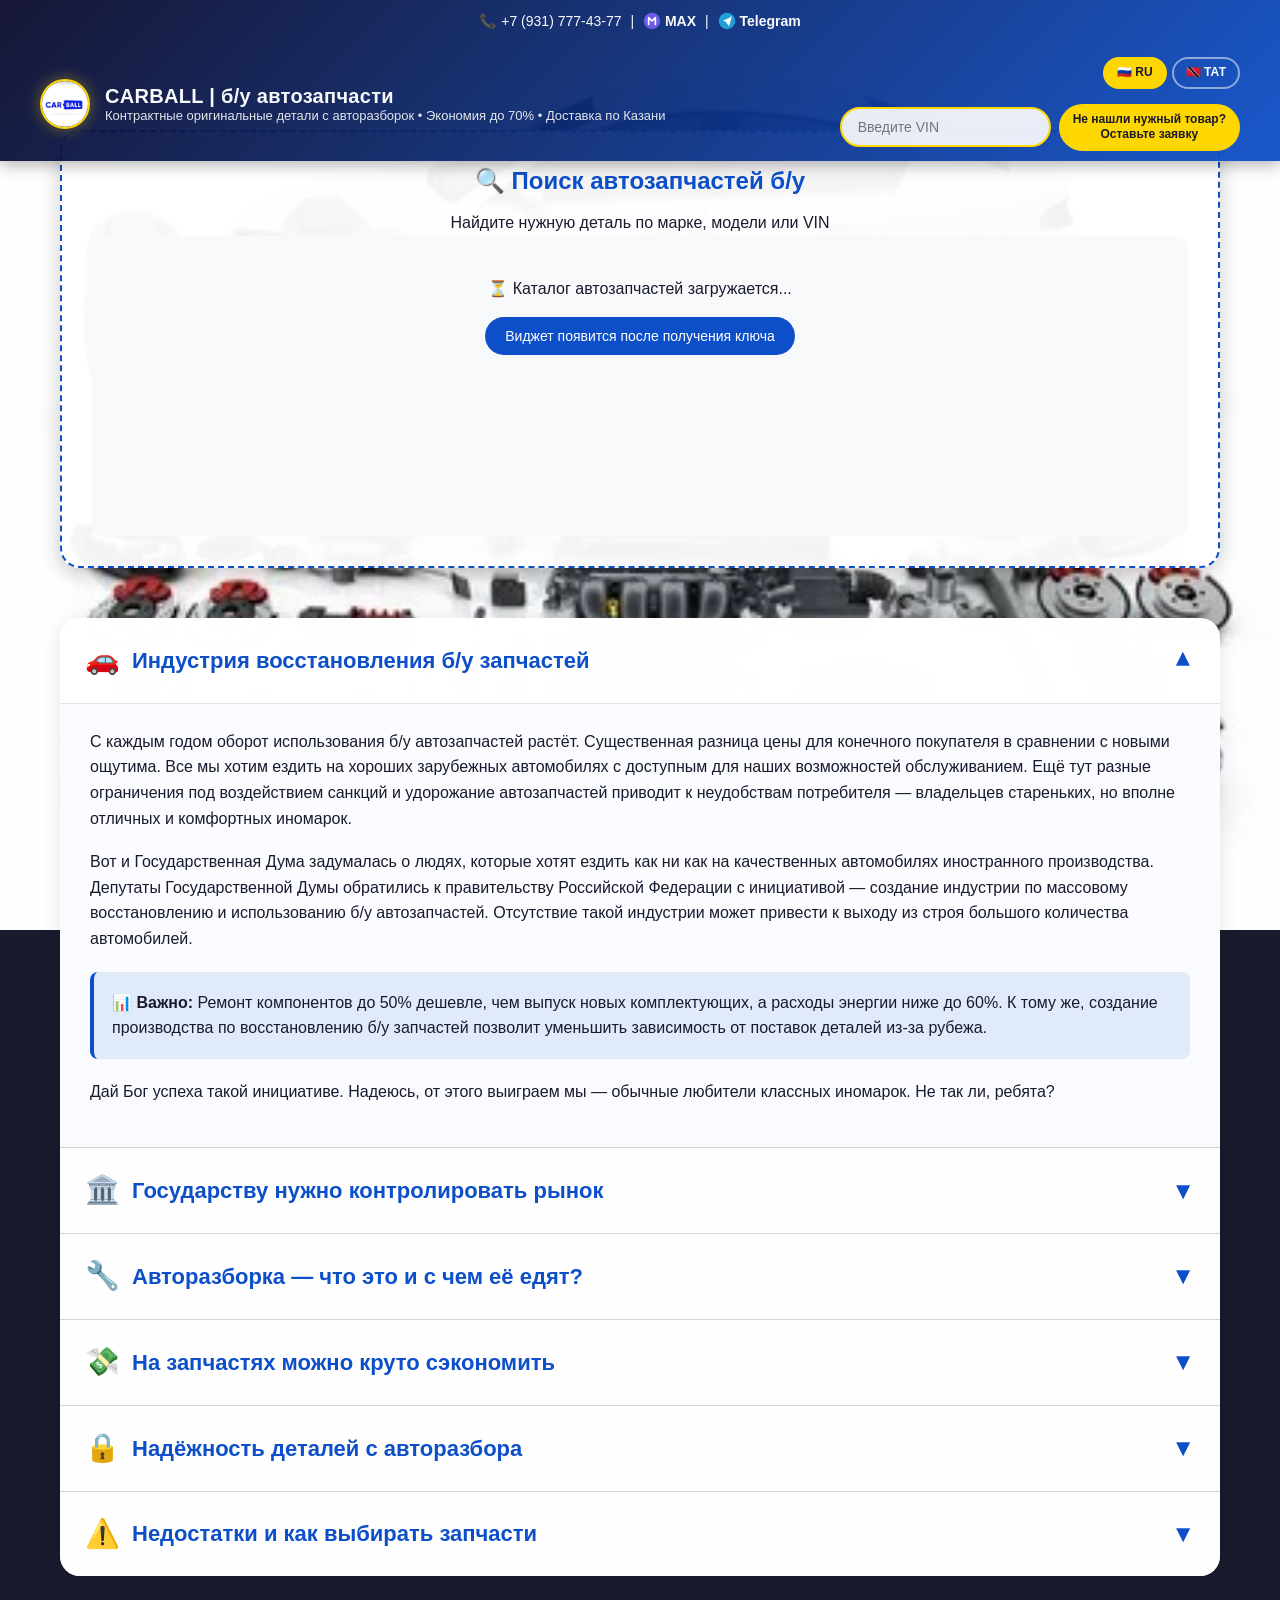
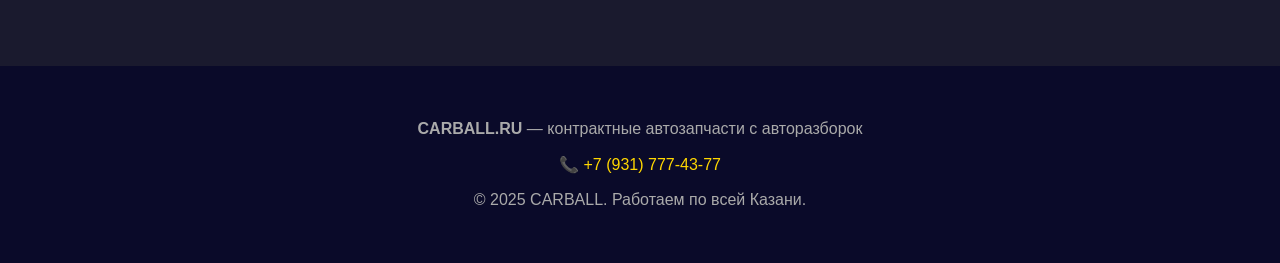
<file: index.html>
<!DOCTYPE html>
<html lang="ru">

<head>
    <meta charset="UTF-8">
    <meta name="viewport" content="width=device-width, initial-scale=1.0">
    <title>CARBALL | Автозапчасти б/у — контрактные детали</title>
    <meta name="description"
        content="Контрактные автозапчасти с авторазборок. Экономия до 70%, оригинальные детали для иномарок. Доставка по Казани.">
    <link rel="stylesheet" href="carbal.css">
</head>

<body>
    <div class="header">
        <div class="header-container">
            <!-- КОНТАКТЫ СВЕРХУ -->
            <div
                style="flex: 1 1 100%; display: flex; justify-content: center; align-items: center; flex-wrap: wrap; gap: 10px; margin-bottom: 5px;">
                <div class="contacts">
                    📞 <a href="tel:+79317774377" class="phone-link">+7 (931) 777-43-77</a> &nbsp;|&nbsp;
                    <a href="https://max.ru/u/f9LHodD0cOKyW_PyMCn3TG8A-3kUS9UyCfr7wXo9w1tSLUURU4xlGLUxYQs"
                        target="_blank" class="max-link" title="Написать в MAX">
                        <svg width="18" height="18" viewBox="0 0 24 24" fill="none" xmlns="http://www.w3.org/2000/svg"
                            style="vertical-align: middle;">
                            <circle cx="12" cy="12" r="11" fill="#6C5CE7" />
                            <path d="M7.5 16.5V7.5L12 12L16.5 7.5V16.5" stroke="white" stroke-width="2.2"
                                stroke-linecap="round" stroke-linejoin="round" fill="none" />
                        </svg>
                        <span class="max-text">MAX</span>
                    </a> &nbsp;|&nbsp;
                    <a href="https://t.me/RafigZelenodolsk" target="_blank" class="tg-link" title="Написать в Telegram">
                        <svg width="18" height="18" viewBox="0 0 24 24" fill="none" xmlns="http://www.w3.org/2000/svg"
                            style="vertical-align: middle;">
                            <circle cx="12" cy="12" r="11" fill="#229ED9" />
                            <path d="M6.5 11.5L17.5 6.5L14.5 17.5L11 13L6.5 11.5Z" fill="white" />
                            <path d="M11 13L14.5 17.5L17.5 6.5" stroke="white" stroke-width="1.5" stroke-linecap="round"
                                stroke-linejoin="round" />
                        </svg>
                        <span class="tg-text">Telegram</span>
                    </a>
                </div>
            </div>

            <!-- ЛОГОТИП И ЗАГОЛОВОК -->
            <div class="header-brand">
                <img class="header-logo" src="CarBall.jpg" alt="CARBALL логотип">
                <div class="header-title">
                    <h1>CARBALL <span>| б/у автозапчасти</span></h1>
                    <p>Контрактные оригинальные детали с авторазборок • Экономия до 70% • Доставка по Казани</p>
                </div>
            </div>

            <!-- ПЕРЕКЛЮЧАТЕЛЬ ЯЗЫКА И ПОИСК -->
            <div class="header-actions">
                <div class="lang-switcher">
                    <a href="index.html" class="lang-btn active">🇷🇺 RU</a>
                    <a href="index-tt.html" class="lang-btn">🇹🇹 ТАТ</a>
                </div>

                <div class="header-search" id="headerSearch">
                    <form id="searchForm" class="search-form">
                        <input type="text" id="searchInput" placeholder="Введите VIN" required>
                        <button type="submit" class="small-btn">Не нашли нужный товар?<br>Оставьте заявку</button>
                    </form>
                    <div id="searchMessage" class="search-message" style="display: none;">
                        <p>Не нашли нужную вам деталь? Напишите нам:</p>
                        <div class="messenger-buttons">
                            <a href="https://max.ru/u/f9LHodD0cOKyW_PyMCn3TG8A-3kUS9UyCfr7wXo9w1tSLUURU4xlGLUxYQs"
                                target="_blank" class="msg-btn max-btn">
                                <svg width="20" height="20" viewBox="0 0 24 24" fill="none"
                                    xmlns="http://www.w3.org/2000/svg" style="vertical-align: middle;">
                                    <circle cx="12" cy="12" r="11" fill="#6C5CE7" />
                                    <path d="M7.5 16.5V7.5L12 12L16.5 7.5V16.5" stroke="white" stroke-width="2.2"
                                        stroke-linecap="round" stroke-linejoin="round" fill="none" />
                                </svg>
                                MAX
                            </a>
                            <a href="https://t.me/RafigZelenodolsk" target="_blank" class="msg-btn tg-btn">
                                <svg width="20" height="20" viewBox="0 0 24 24" fill="none"
                                    xmlns="http://www.w3.org/2000/svg" style="vertical-align: middle;">
                                    <circle cx="12" cy="12" r="11" fill="#229ED9" />
                                    <path d="M6.5 11.5L17.5 6.5L14.5 17.5L11 13L6.5 11.5Z" fill="white" />
                                    <path d="M11 13L14.5 17.5L17.5 6.5" stroke="white" stroke-width="1.5"
                                        stroke-linecap="round" stroke-linejoin="round" />
                                </svg>
                                Telegram
                            </a>
                        </div>
                    </div>
                </div>
            </div>
        </div>
    </div>

    <div class="container">
        <div class="widget-area">
            <h2>🔍 Поиск автозапчастей б/у</h2>
            <p>Найдите нужную деталь по марке, модели или VIN</p>
            <div class="widget-placeholder" id="favto_catalog_widget">
                <p>⏳ Каталог автозапчастей загружается...</p>
                <div class="badge">Виджет появится после получения ключа</div>
            </div>
        </div>

        <div class="tabs-container" id="tabsContainer">
            <div class="tab">
                <div class="tab-header" data-tab="1">
                    <h3><span class="tab-icon">🚗</span> Индустрия восстановления б/у запчастей</h3>
                    <span class="tab-arrow">▼</span>
                </div>
                <div class="tab-content">
                    <div class="tab-inner">
                        <p>С каждым годом оборот использования б/у автозапчастей растёт. Существенная разница цены для
                            конечного покупателя в сравнении с новыми ощутима. Все мы хотим ездить на хороших зарубежных
                            автомобилях с доступным для наших возможностей обслуживанием. Ещё тут разные ограничения под
                            воздействием санкций и удорожание автозапчастей приводит к неудобствам потребителя —
                            владельцев стареньких, но вполне отличных и комфортных иномарок.</p>
                        <p>Вот и Государственная Дума задумалась о людях, которые хотят ездить как ни как на
                            качественных автомобилях иностранного производства. Депутаты Государственной Думы обратились
                            к правительству Российской Федерации с инициативой — создание индустрии по массовому
                            восстановлению и использованию б/у автозапчастей. Отсутствие такой индустрии может привести
                            к выходу из строя большого количества автомобилей.</p>
                        <div class="highlight">📊 <strong>Важно:</strong> Ремонт компонентов до 50% дешевле, чем выпуск
                            новых комплектующих, а расходы энергии ниже до 60%. К тому же, создание производства по
                            восстановлению б/у запчастей позволит уменьшить зависимость от поставок деталей из-за
                            рубежа.</div>
                        <p>Дай Бог успеха такой инициативе. Надеюсь, от этого выиграем мы — обычные любители классных
                            иномарок. Не так ли, ребята?</p>
                    </div>
                </div>
            </div>

            <div class="tab">
                <div class="tab-header" data-tab="2">
                    <h3><span class="tab-icon">🏛️</span> Государству нужно контролировать рынок</h3>
                    <span class="tab-arrow">▼</span>
                </div>
                <div class="tab-content">
                    <div class="tab-inner">
                        <p>В последние лет 5 Россия превратилась в место, куда тоннами завозят б/у автозапчасти с
                            Европы, Японии, Кореи, Дубая. Также машинокомплекты, ввозимые для авторазборов, исчисляются
                            миллионами в год. И всё это распродаётся по всей стране. Помимо этого, страховые автомобили
                            после ДТП тысячами заполняют центры местных авторазборов.</p>
                        <p>Обороты по автозапчастям с разбора просто колоссальные. С каждым днём список авторазборов
                            только увеличивается. И главное — спрос ни на секунду не останавливается. Ведь б/у запчасти
                            не проходят никакой контроль, а это может привести к аварийным ситуациям на дорогах. К тому
                            же, спрос на б/у детали может провоцировать и увеличение угонов на улицах страны.</p>
                        <p>Спрос к авторазборам увеличил тот факт, что разрешили использование б/у деталей в ремонте по
                            ОСАГО. Основной вопрос заключается в безопасности дорожного движения. Для предотвращения
                            аварий нужна оценка качества.</p>
                    </div>
                </div>
            </div>

            <div class="tab">
                <div class="tab-header" data-tab="3">
                    <h3><span class="tab-icon">🔧</span> Авторазборка — что это и с чем её едят?</h3>
                    <span class="tab-arrow">▼</span>
                </div>
                <div class="tab-content">
                    <div class="tab-inner">
                        <h4>Часть 1. Что такое авторазборка?</h4>
                        <p>Авторазборка — это мастерская, где автозапчасти снимаются с автомобилей, бывших в
                            употреблении, принятых как после ДТП, так и завезённых из Европы, Японии, Кореи под
                            авторазбор, и выставленные на продажу после детального осмотра и тестирования на пригодность
                            дальнейшего безопасного использования.</p>
                        <h4>Часть 2. Контрактные запчасти</h4>
                        <p>Авторазборки зачастую в российских реалиях — это металлолом после аварий. Другое дело, когда
                            авто завозится из-за границы для разбора. Они называются контрактными. В основном фиксируют
                            пробег, тестируют ещё целую машину, проверяют компрессию, шатают ходовку и приступают к
                            разбору. На таких авторазборках детали оригинальные, импортные, родные.</p>
                        <h4>Часть 3. Где искать качество?</h4>
                        <p>Тем не менее, там и тут реально найти качественные, ещё с отличным остаточным ресурсом
                            детали. Звоните, пишите — наши специалисты помогут вам сэкономить время и нервы. В нашем
                            интернет-магазине представлены автозапчасти с авторазбора именно контрактные, которые
                            проверены на входе и имеют определённый ещё ресурс на дальнейшее использование.</p>
                        <div class="benefits-mini">
                            <div class="benefit-mini"><strong>💰 Экономия до 70%</strong> Новая деталь дороже в
                                несколько раз</div>
                            <div class="benefit-mini"><strong>🔧 Оригинальное качество</strong> Контрактные запчасти от
                                ведущих брендов</div>
                            <div class="benefit-mini"><strong>🚚 Доставка по России</strong> Быстрая отправка в любой
                                регион</div>
                            <div class="benefit-mini"><strong>📦 Подбор под заказ</strong> Найдём даже редкую деталь
                            </div>
                        </div>
                    </div>
                </div>
            </div>

            <div class="tab">
                <div class="tab-header" data-tab="4">
                    <h3><span class="tab-icon">💸</span> На запчастях можно круто сэкономить</h3>
                    <span class="tab-arrow">▼</span>
                </div>
                <div class="tab-content">
                    <div class="tab-inner">
                        <p>В основном главным фактором обращения к авторазбору является очень высокая цена новой
                            автозапчасти. Как правило, стоимость новой детали из магазина дороже многократно, чем цена
                            подержанной. А иногда при оригинальности и редкости запчасти разница может быть
                            сверхвысокая, и автолюбителям безвыходно приходится обращаться к авторазборщикам.</p>
                        <p>При нынешнем кризисе с поставщиками, которые с трудом пытаются держать рынок новых
                            оригинальных автозапчастей, часто найти нужную запчасть становится очень сложно. Вследствие
                            происходящих событий авторазбор становится таким нужным и необходимым местом для клиентов
                            иномарок разных моделей.</p>
                    </div>
                </div>
            </div>

            <div class="tab">
                <div class="tab-header" data-tab="5">
                    <h3><span class="tab-icon">🔒</span> Надёжность деталей с авторазбора</h3>
                    <span class="tab-arrow">▼</span>
                </div>
                <div class="tab-content">
                    <div class="tab-inner">
                        <p>Безусловно, у потребителя встаёт резонный и правомерный вопрос — насколько надёжны
                            автозапчасти с авторазбора? Всех настораживает, что запчасть уже была в эксплуатации и имеет
                            уже меньший ресурс службы.</p>
                        <p>На самом деле приобретаемые запчасти с авторазборок очень даже добротные и в большинстве
                            случаев не уступают новым. Ведь в основном детали снимаются с битых автомобилей, которые ещё
                            не успели накатать большой пробег. И конкуренция на рынке бывших в употреблении запчастей
                            заставляет держать марку авторазборщиков — каждый дорожит своей репутацией и продавать
                            негодный товар не будет.</p>
                    </div>
                </div>
            </div>

            <div class="tab">
                <div class="tab-header" data-tab="6">
                    <h3><span class="tab-icon">⚠️</span> Недостатки и как выбирать запчасти</h3>
                    <span class="tab-arrow">▼</span>
                </div>
                <div class="tab-content">
                    <div class="tab-inner">
                        <h4>Недостатки покупки</h4>
                        <p><strong>Большой ассортимент.</strong> Да, это как достоинство, так и недостаток. Чтобы
                            подобрать желаемую автозапчасть, клиенты рассматривают много вариантов. Поэтому мы рады
                            предложить вам сэкономить время и довериться профессионалам.</p>
                        <p><strong>Качество предлагаемых деталей.</strong> У клиентов доверие к новым автозапчастям
                            выше, чем к бывшим в употреблении. Но в нынешних реалиях даже новая запчасть не даёт
                            гарантию на долгую службу. Приобретая деталь б/у, клиент не переплачивает.</p>
                        <p><strong>Гарантия на детали б/у.</strong> Она небольшая или её совсем нет. Правду говоря, на
                            новые тоже практически нет гарантии, либо нужно пройти кучу процедур для возврата.</p>
                        <h4>✅ Как выбирать запчасти с авторазбора</h4>
                        <p><strong>Ходовая часть.</strong> При выборе нужно руководствоваться тем, что износ детали не
                            должен превышать 45 процентов. Экономить на безопасности ни в коем случае нельзя. При
                            установке на СТО проконсультируйтесь с мастерами.</p>
                        <p><strong>Кузовщина.</strong> При выборе частей кузова всегда подходите скрупулёзно, чтобы не
                            нарваться на детали, отрихтованные и замаскированные под слоем шпаклёвки.</p>
                        <p><strong>Салон.</strong> Здесь можно просто насладиться перевоплощением своего старенького
                            авто. Всё найдём и обновим вашего коня!</p>
                    </div>
                </div>
            </div>
        </div>
    </div>

    <div class="footer">
        <p><strong>CARBALL.RU</strong> — контрактные автозапчасти с авторазборок</p>
        <p>📞 <a href="tel:+79317774377">+7 (931) 777-43-77</a></p>
        <p>© 2025 CARBALL. Работаем по всей Казани.</p>
    </div>

    <div class="go-top" id="goTop">↑</div>

    <script>
        const tabs = document.querySelectorAll('.tab');
        tabs.forEach(tab => {
            const header = tab.querySelector('.tab-header');
            header.addEventListener('click', () => {
                tabs.forEach(otherTab => {
                    if (otherTab !== tab && otherTab.classList.contains('active')) {
                        otherTab.classList.remove('active');
                    }
                });
                tab.classList.toggle('active');
            });
        });
        if (tabs.length > 0) tabs[0].classList.add('active');

        const goTop = document.getElementById('goTop');
        window.addEventListener('scroll', () => {
            goTop.classList.toggle('show', window.scrollY > 300);
        });
        goTop.addEventListener('click', () => {
            window.scrollTo({ top: 0, behavior: 'smooth' });
        });

        document.getElementById('searchForm').addEventListener('submit', function (e) {
            e.preventDefault();
            document.getElementById('searchMessage').style.display = 'inline-block';
            this.style.display = 'none';
        });
    </script>

    <div id='widget_place' style="width: auto;"></div>
    <script type="text/javascript">
        (function () {
            window.WIDGET_config_bg_color = '#ffffff';
            window.WIDGET_config_btn_color = '#0d4fc8';
            window.WIDGET_email = 'info@carball.ru';
            window.WIDGET_phone = '+7 (931) 777-43-77';
            window.WIDGET_result_count = 10;
            window.WIDGET_config_personal_key = '26cfc50439f9e73dd5b4d7d515798b8c';
            window.WIDGET_show_prices = true;
            window.WIDGET_price_percentage = 0;
            window.WIDGET_element = 'widget_container';
            window.WIDGET_currency = "rub"
            var script = document.createElement('script');
            script.type = 'text/javascript';
            script.async = true;
            script.src = "https://static.f-avto.by/widgets/catalog/legacy.js";
            document.getElementById('widget_place').appendChild(script);
        })();
    </script>
</body>

</html>
</file>
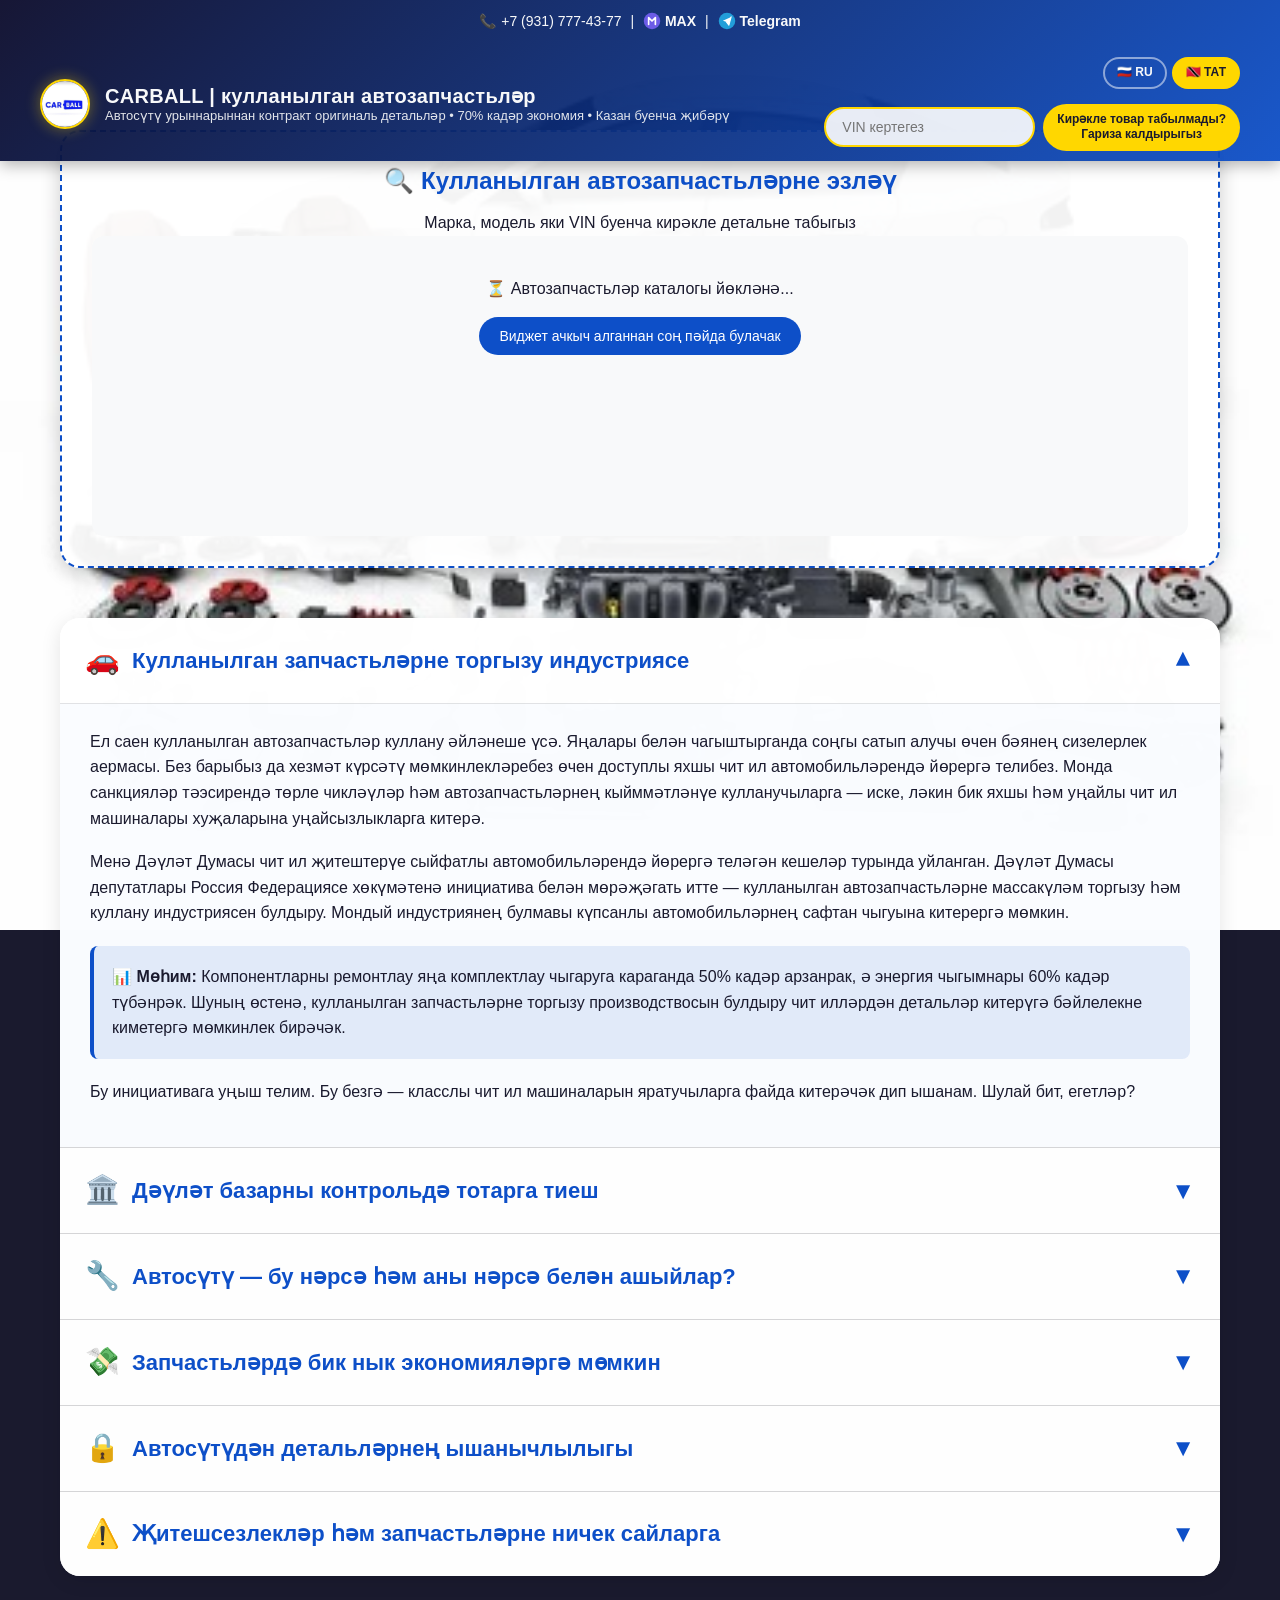
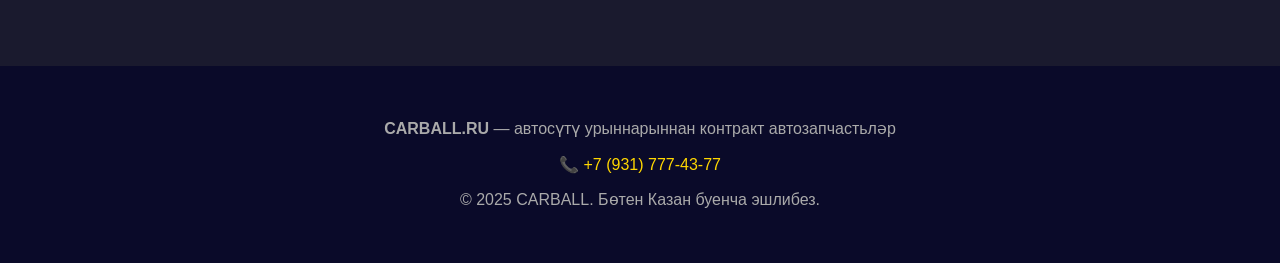
<file: index-tt.html>
<!DOCTYPE html>
<html lang="tt">

<head>
    <meta charset="UTF-8">
    <meta name="viewport" content="width=device-width, initial-scale=1.0">
    <title>CARBALL | Кулланылган автозапчастьләр — контракт детальләр</title>
    <meta name="description"
        content="Автосүтү урыннарыннан контракт автозапчастьләр. 70% кадәр экономия, чит ил машиналары өчен оригиналь детальләр. Россия буенча җибәрү.">
    <link rel="stylesheet" href="carbal.css">
</head>

<body>
    <div class="header">
        <div class="header-container">
            <div
                style="flex: 1 1 100%; display: flex; justify-content: center; align-items: center; flex-wrap: wrap; gap: 10px; margin-bottom: 5px;">
                <div class="contacts">
                    📞 <a href="tel:+79317774377" class="phone-link">+7 (931) 777-43-77</a> &nbsp;|&nbsp;
                    <a href="https://max.ru/u/f9LHodD0cOKyW_PyMCn3TG8A-3kUS9UyCfr7wXo9w1tSLUURU4xlGLUxYQs"
                        target="_blank" class="max-link" title="MAX аша язырга">
                        <svg width="18" height="18" viewBox="0 0 24 24" fill="none" xmlns="http://www.w3.org/2000/svg"
                            style="vertical-align: middle;">
                            <circle cx="12" cy="12" r="11" fill="#6C5CE7" />
                            <path d="M7.5 16.5V7.5L12 12L16.5 7.5V16.5" stroke="white" stroke-width="2.2"
                                stroke-linecap="round" stroke-linejoin="round" fill="none" />
                        </svg>
                        <span class="max-text">MAX</span>
                    </a> &nbsp;|&nbsp;
                    <a href="https://t.me/RafigZelenodolsk" target="_blank" class="tg-link" title="Telegram аша язырга">
                        <svg width="18" height="18" viewBox="0 0 24 24" fill="none" xmlns="http://www.w3.org/2000/svg"
                            style="vertical-align: middle;">
                            <circle cx="12" cy="12" r="11" fill="#229ED9" />
                            <path d="M6.5 11.5L17.5 6.5L14.5 17.5L11 13L6.5 11.5Z" fill="white" />
                            <path d="M11 13L14.5 17.5L17.5 6.5" stroke="white" stroke-width="1.5" stroke-linecap="round"
                                stroke-linejoin="round" />
                        </svg>
                        <span class="tg-text">Telegram</span>
                    </a>
                </div>
            </div>

            <div class="header-brand">
                <img class="header-logo" src="CarBall.jpg" alt="CARBALL логотип">
                <div class="header-title">
                    <h1>CARBALL <span>| кулланылган автозапчастьләр</span></h1>
                    <p>Автосүтү урыннарыннан контракт оригиналь детальләр • 70% кадәр экономия • Казан буенча җибәрү</p>
                </div>
            </div>

            <div class="header-actions">
                <div class="lang-switcher">
                    <a href="index.html" class="lang-btn">🇷🇺 RU</a>
                    <a href="index-tt.html" class="lang-btn active">🇹🇹 ТАТ</a>
                </div>

                <div class="header-search" id="headerSearch">
                    <form id="searchForm" class="search-form">
                        <input type="text" id="searchInput" placeholder="VIN кертегез" required>
                        <button type="submit" class="small-btn">Кирәкле товар табылмады?<br>Гариза калдырыгыз</button>
                    </form>
                    <div id="searchMessage" class="search-message" style="display: none;">
                        <p>Кирәкле деталь табылмады? Безгә языгыз:</p>
                        <div class="messenger-buttons">
                            <a href="https://max.ru/u/f9LHodD0cOKyW_PyMCn3TG8A-3kUS9UyCfr7wXo9w1tSLUURU4xlGLUxYQs"
                                target="_blank" class="msg-btn max-btn">
                                <svg width="20" height="20" viewBox="0 0 24 24" fill="none"
                                    xmlns="http://www.w3.org/2000/svg" style="vertical-align: middle;">
                                    <circle cx="12" cy="12" r="11" fill="#6C5CE7" />
                                    <path d="M7.5 16.5V7.5L12 12L16.5 7.5V16.5" stroke="white" stroke-width="2.2"
                                        stroke-linecap="round" stroke-linejoin="round" fill="none" />
                                </svg>
                                MAX
                            </a>
                            <a href="https://t.me/RafigZelenodolsk" target="_blank" class="msg-btn tg-btn">
                                <svg width="20" height="20" viewBox="0 0 24 24" fill="none"
                                    xmlns="http://www.w3.org/2000/svg" style="vertical-align: middle;">
                                    <circle cx="12" cy="12" r="11" fill="#229ED9" />
                                    <path d="M6.5 11.5L17.5 6.5L14.5 17.5L11 13L6.5 11.5Z" fill="white" />
                                    <path d="M11 13L14.5 17.5L17.5 6.5" stroke="white" stroke-width="1.5"
                                        stroke-linecap="round" stroke-linejoin="round" />
                                </svg>
                                Telegram
                            </a>
                        </div>
                    </div>
                </div>
            </div>
        </div>
    </div>

    <div class="container">
        <div class="widget-area">
            <h2>🔍 Кулланылган автозапчастьләрне эзләү</h2>
            <p>Марка, модель яки VIN буенча кирәкле детальне табыгыз</p>
            <div class="widget-placeholder" id="favto_catalog_widget">
                <p>⏳ Автозапчастьләр каталогы йөкләнә...</p>
                <div class="badge">Виджет ачкыч алганнан соң пәйда булачак</div>
            </div>
        </div>

        <div class="tabs-container" id="tabsContainer">
            <div class="tab">
                <div class="tab-header" data-tab="1">
                    <h3><span class="tab-icon">🚗</span> Кулланылган запчастьләрне торгызу индустриясе</h3>
                    <span class="tab-arrow">▼</span>
                </div>
                <div class="tab-content">
                    <div class="tab-inner">
                        <p>Ел саен кулланылган автозапчастьләр куллану әйләнеше үсә. Яңалары белән чагыштырганда соңгы
                            сатып алучы өчен бәянең сизелерлек аермасы. Без барыбыз да хезмәт күрсәтү мөмкинлекләребез
                            өчен доступлы яхшы чит ил автомобильләрендә йөрергә телибез. Монда санкцияләр тәэсирендә
                            төрле чикләүләр һәм автозапчастьләрнең кыйммәтләнүе кулланучыларга — иске, ләкин бик яхшы
                            һәм уңайлы чит ил машиналары хуҗаларына уңайсызлыкларга китерә.</p>
                        <p>Менә Дәүләт Думасы чит ил җитештерүе сыйфатлы автомобильләрендә йөрергә теләгән кешеләр
                            турында уйланган. Дәүләт Думасы депутатлары Россия Федерациясе хөкүмәтенә инициатива белән
                            мөрәҗәгать итте — кулланылган автозапчастьләрне массакүләм торгызу һәм куллану индустриясен
                            булдыру. Мондый индустриянең булмавы күпсанлы автомобильләрнең сафтан чыгуына китерергә
                            мөмкин.</p>
                        <div class="highlight">📊 <strong>Мөһим:</strong> Компонентларны ремонтлау яңа комплектлау
                            чыгаруга караганда 50% кадәр арзанрак, ә энергия чыгымнары 60% кадәр түбәнрәк. Шуның өстенә,
                            кулланылган запчастьләрне торгызу производствосын булдыру чит илләрдән детальләр китерүгә
                            бәйлелекне киметергә мөмкинлек бирәчәк.</div>
                        <p>Бу инициативага уңыш телим. Бу безгә — класслы чит ил машиналарын яратучыларга файда
                            китерәчәк дип ышанам. Шулай бит, егетләр?</p>
                    </div>
                </div>
            </div>

            <div class="tab">
                <div class="tab-header" data-tab="2">
                    <h3><span class="tab-icon">🏛️</span> Дәүләт базарны контрольдә тотарга тиеш</h3>
                    <span class="tab-arrow">▼</span>
                </div>
                <div class="tab-content">
                    <div class="tab-inner">
                        <p>Соңгы 5 елда Россия Европа, Япония, Корея, Дубайдан иске автозапчастьләр тонналап кертелә
                            торган урынга әверелде. Шулай ук автосүтү өчен кертелә торган машина комплектлары ел саен
                            миллионнар белән исәпләнә. Һәм болар барысы да ил буйлап сатыла. Моннан тыш, ДТПдан соң
                            иминият автомобильләре меңнәр белән җирле автосүтү үзәкләрен тутыра.</p>
                        <p>Сүтүдән автозапчастьләр буенча әйләнеш гаять зур. Һәр көн саен автосүтү урыннарының саны арта
                            бара. Һәм иң мөһиме — сорау бер секундка да туктамый. Чөнки иске запчастьләр бернинди
                            контроль үтми, ә бу юлларда авария хәлләренә китерергә мөмкин. Шуның өстенә, иске
                            детальләргә сорау ил урамнарында урлауларның артуына да сәбәп булырга мөмкин.</p>
                        <p>Автосүтү урыннарына сорауны ОСАГО буенча ремонтта иске детальләрне куллануны рөхсәт итү факты
                            арттырды. Төп мәсьәлә юл хәрәкәте иминлегенә кагыла. Аварияләрне булдырмау өчен сыйфатны
                            бәяләү кирәк.</p>
                    </div>
                </div>
            </div>

            <div class="tab">
                <div class="tab-header" data-tab="3">
                    <h3><span class="tab-icon">🔧</span> Автосүтү — бу нәрсә һәм аны нәрсә белән ашыйлар?</h3>
                    <span class="tab-arrow">▼</span>
                </div>
                <div class="tab-content">
                    <div class="tab-inner">
                        <h4>1 нче өлеш. Автосүтү нәрсә ул?</h4>
                        <p>Автосүтү — ДТПдан соң да, Европа, Япония, Кореядән автосүтү өчен кертелгән, кулланышта булган
                            автомобильләрдән автозапчастьләр салына торган, җентекләп караганнан һәм алга таба
                            куркынычсыз куллануга яраклылыгын тикшергәннән соң сатуга куела торган остаханә.</p>
                        <h4>2 нче өлеш. Контракт запчастьләр</h4>
                        <p>Россия чынбарлыгында автосүтү урыннары еш кына аварияләрдән соңгы металлолом булып тора.
                            Автомобиль сүтү өчен чит илдән кертелгәндә исә башка мәсьәлә. Алар контракт дип атала.
                            Нигездә йөгерешне теркиләр, тулы машинаны сыныйлар, компрессияне тикшерәләр, йөреш өлешен
                            капшап карыйлар һәм сүтүгә керешәләр. Мондый автосүтү урыннарында детальләр оригиналь,
                            импорт, туган.</p>
                        <h4>3 нче өлеш. Сыйфатны кайда эзләргә?</h4>
                        <p>Шулай да, анда да, монда да сыйфатлы, әле бик яхшы калдык ресурслы детальләр табу реаль.
                            Шалтыратыгыз, языгыз — безнең белгечләр сезгә вакытны һәм нервларны сакларга ярдәм итәчәк.
                            Безнең интернет-кибеттә нәкъ менә контракт автосүтү автозапчастьләре тәкъдим ителә, алар
                            керүдә тикшерелгән һәм алга таба куллану өчен билгеле бер ресурска ия.</p>
                        <div class="benefits-mini">
                            <div class="benefit-mini"><strong>💰 70% кадәр экономия</strong> Яңа деталь берничә тапкыр
                                кыйммәтрәк</div>
                            <div class="benefit-mini"><strong>🔧 Оригиналь сыйфат</strong> Алдынгы брендлардан контракт
                                запчастьләр</div>
                            <div class="benefit-mini"><strong>🚚 Россия буенча җибәрү</strong> Теләсә кайсы төбәккә тиз
                                озату</div>
                            <div class="benefit-mini"><strong>📦 Заказ буенча сайлау</strong> Хәтта сирәк детальне дә
                                табабыз</div>
                        </div>
                    </div>
                </div>
            </div>

            <div class="tab">
                <div class="tab-header" data-tab="4">
                    <h3><span class="tab-icon">💸</span> Запчастьләрдә бик нык экономияләргә мөмкин</h3>
                    <span class="tab-arrow">▼</span>
                </div>
                <div class="tab-content">
                    <div class="tab-inner">
                        <p>Нигездә автосүтүгә мөрәҗәгать итүнең төп факторы — яңа автозапчастьнең бик югары бәясе.
                            Кагыйдә буларак, кибеттән яңа детальнең бәясе иске кулланылганныкына караганда күп
                            тапкырларга кыйммәтрәк. Ә кайвакыт запчастьнең оригинальлеге һәм сирәклеге очрагында аерма
                            гаять зур булырга мөмкин, һәм автоһәвәскәрләргә чарасыздан автосүтүчеләргә мөрәҗәгать итәргә
                            туры килә.</p>
                        <p>Яңа оригиналь автозапчастьләр базарын тотарга авырлык белән тырышучы тәэмин итүчеләр белән
                            хәзерге кризис вакытында еш кына кирәкле запчастьне табу бик авыр була. Бара торган
                            вакыйгалар нәтиҗәсендә автосүтү төрле модельдәге чит ил машиналары клиентлары өчен шундый
                            кирәкле һәм зарур урын булып тора.</p>
                    </div>
                </div>
            </div>

            <div class="tab">
                <div class="tab-header" data-tab="5">
                    <h3><span class="tab-icon">🔒</span> Автосүтүдән детальләрнең ышанычлылыгы</h3>
                    <span class="tab-arrow">▼</span>
                </div>
                <div class="tab-content">
                    <div class="tab-inner">
                        <p>Һичшиксез, кулланучыда акыллы һәм хаклы сорау туа — автосүтүдән автозапчастьләр ни дәрәҗәдә
                            ышанычлы? Запчасть инде эксплуатациядә булган һәм хезмәт ресурсы кимрәк булуы барысын да
                            сагайта.</p>
                        <p>Чынлыкта исә автосүтү урыннарыннан сатып алына торган запчастьләр бик сыйфатлы һәм күпчелек
                            очракта яңаларыннан калышмый. Чөнки нигездә детальләр зур йөгереш туплый алмаган бәрелгән
                            автомобильләрдән салына. Һәм кулланылган запчастьләр базарындагы көндәшлек автосүтүчеләрнең
                            абруен сакларга мәҗбүр итә — һәркем үз репутациясен кадерли һәм яраксыз товар сатмаячак.</p>
                    </div>
                </div>
            </div>

            <div class="tab">
                <div class="tab-header" data-tab="6">
                    <h3><span class="tab-icon">⚠️</span> Җитешсезлекләр һәм запчастьләрне ничек сайларга</h3>
                    <span class="tab-arrow">▼</span>
                </div>
                <div class="tab-content">
                    <div class="tab-inner">
                        <h4>Сатып алу җитешсезлекләре</h4>
                        <p><strong>Зур ассортимент.</strong> Әйе, бу өстенлек тә, җитешсезлек тә. Теләгән автозапчастьне
                            сайлау өчен клиентлар күп вариантлар карый. Шуңа күрә без сезгә вакытны экономияләргә һәм
                            профессионалларга ышанырга тәкъдим итәбез.</p>
                        <p><strong>Тәкъдим ителгән детальләрнең сыйфаты.</strong> Клиентларда яңа автозапчастьләргә
                            ышаныч кулланышта булганнарына караганда югарырак. Ләкин хәзерге чынбарлыкта хәтта яңа
                            запчасть тә озын хезмәт итүгә гарантия бирми. Иске детальне сатып алып, клиент артык түләми.
                        </p>
                        <p><strong>Иске детальләргә гарантия.</strong> Ул кечкенә яки бөтенләй юк. Дөресен әйткәндә,
                            яңаларына да гарантия юк диярлек, яки кайтару өчен бик күп процедуралар үтәргә кирәк.</p>
                        <h4>✅ Автосүтүдән запчастьләрне ничек сайларга</h4>
                        <p><strong>Йөреш өлеше.</strong> Сайлаганда детальнең тузуы 45 проценттан артмаска тиешлеген
                            җитәкчелеккә алырга кирәк. Иминлектә бернинди дә экономияләргә ярамый. СТОда урнаштырганда
                            осталар белән киңәшләшегез.</p>
                        <p><strong>Кузов өлешләре.</strong> Кузов өлешләрен сайлаганда һәрвакыт җентекләп карагыз,
                            шпаклёвка катламы астында рихтланган һәм яшерелгән детальләргә юлыкмас өчен.</p>
                        <p><strong>Салон.</strong> Монда үзегезнең иске автомобилегезнең үзгәрүеннән рәхәтләнеп кенә
                            буласыз. Барысын да табабыз һәм сезнең тимер атыгызны яңартабыз!</p>
                    </div>
                </div>
            </div>
        </div>
    </div>

    <div class="footer">
        <p><strong>CARBALL.RU</strong> — автосүтү урыннарыннан контракт автозапчастьләр</p>
        <p>📞 <a href="tel:+79317774377">+7 (931) 777-43-77</a></p>
        <p>© 2025 CARBALL. Бөтен Казан буенча эшлибез.</p>
    </div>

    <div class="go-top" id="goTop">↑</div>

    <script>
        const tabs = document.querySelectorAll('.tab');
        tabs.forEach(tab => {
            const header = tab.querySelector('.tab-header');
            header.addEventListener('click', () => {
                tabs.forEach(otherTab => {
                    if (otherTab !== tab && otherTab.classList.contains('active')) {
                        otherTab.classList.remove('active');
                    }
                });
                tab.classList.toggle('active');
            });
        });
        if (tabs.length > 0) tabs[0].classList.add('active');

        const goTop = document.getElementById('goTop');
        window.addEventListener('scroll', () => {
            goTop.classList.toggle('show', window.scrollY > 300);
        });
        goTop.addEventListener('click', () => {
            window.scrollTo({ top: 0, behavior: 'smooth' });
        });

        document.getElementById('searchForm').addEventListener('submit', function (e) {
            e.preventDefault();
            document.getElementById('searchMessage').style.display = 'inline-block';
            this.style.display = 'none';
        });
    </script>

    <div id='widget_place' style="width: auto;"></div>
    <script type="text/javascript">
        (function () {
            window.WIDGET_config_bg_color = '#ffffff';
            window.WIDGET_config_btn_color = '#0d4fc8';
            window.WIDGET_email = 'info@carball.ru';
            window.WIDGET_phone = '+7 (931) 777-43-77';
            window.WIDGET_result_count = 10;
            window.WIDGET_config_personal_key = '26cfc50439f9e73dd5b4d7d515798b8c';
            window.WIDGET_show_prices = true;
            window.WIDGET_price_percentage = 0;
            window.WIDGET_element = 'widget_container';
            window.WIDGET_currency = "rub"
            var script = document.createElement('script');
            script.type = 'text/javascript';
            script.async = true;
            script.src = "https://static.f-avto.by/widgets/catalog/legacy.js";
            document.getElementById('widget_place').appendChild(script);
        })();
    </script>
</body>

</html>
</file>
<file: carbal.css>
/* ========== ОБЩИЕ СТИЛИ ========== */
* {
  margin: 0;
  padding: 0;
  box-sizing: border-box;
}

body {
  font-family: -apple-system, BlinkMacSystemFont, 'Segoe UI', Roboto, 'Helvetica Neue', Arial, sans-serif;
  color: #1a1a2e;
  line-height: 1.6;
  background-image: url('1.jpg');
  background-size: cover;
  background-position: center;
  background-repeat: no-repeat;
  background-attachment: fixed;
  background-color: #1a1a2e;
  position: relative;
  min-height: 100vh;
}

/* ========== ШАПКА ========== */
.header {
  background: linear-gradient(135deg, rgba(10, 10, 42, 0.95) 0%, rgba(13, 79, 200, 0.95) 100%);
  color: #f8f9fa;
  position: fixed;
  top: 0;
  left: 0;
  right: 0;
  z-index: 1000;
  min-height: 100px;
  display: flex;
  align-items: center;
  justify-content: center;
  padding: 10px 20px;
  box-shadow: 0 4px 15px rgba(0, 0, 0, 0.3);
}

.header-container {
  display: flex;
  align-items: center;
  justify-content: space-between;
  flex-wrap: wrap;
  width: 100%;
  max-width: 1200px;
  gap: 20px;
}

.header-brand {
  display: flex;
  align-items: center;
  gap: 15px;
}

.header-logo {
  width: 50px;
  height: 50px;
  border-radius: 50%;
  object-fit: cover;
  border: 2px solid #ffd700;
  box-shadow: 0 0 15px rgba(255, 215, 0, 0.4);
  transition: transform 0.3s ease;
  flex-shrink: 0;
}

.header-logo:hover {
  transform: scale(1.05);
}

.header-title h1 {
  font-size: 20px;
  margin: 0;
  text-align: left;
  letter-spacing: 0.3px;
  line-height: 1.2;
}

.header-title h1 span {
  color: #f8f9fa;
}

.header-title p {
  font-size: 13px;
  opacity: 0.9;
  margin: 0;
  text-align: left;
  line-height: 1.3;
}

.header-actions {
  display: flex;
  flex-direction: column;
  align-items: flex-end;
  gap: 5px;
}

.lang-switcher {
  display: flex;
  gap: 5px;
}

.lang-btn {
  display: inline-block;
  padding: 4px 12px;
  border: 2px solid rgba(255, 255, 255, 0.5);
  border-radius: 25px;
  color: #f8f9fa;
  text-decoration: none;
  font-size: 12px;
  font-weight: bold;
  transition: all 0.3s ease;
}

.lang-btn:hover {
  background: rgba(255, 255, 255, 0.2);
  border-color: #ffd700;
  color: #ffd700;
  transform: scale(1.05);
}

.lang-btn.active {
  background: #ffd700;
  color: #1a1a2e;
  border-color: #ffd700;
}

/* ========== ПОИСК В ШАПКЕ ========== */
.header-search {
  flex: 1 1 100%;
  margin-top: 10px;
  text-align: center;
}

.search-form {
  display: flex;
  justify-content: center;
  align-items: center;
  gap: 8px;
  max-width: 600px;
  margin: 0 auto;
  flex-wrap: wrap;
}

.search-form input {
  flex: 1 1 200px;
  padding: 10px 16px;
  border: 2px solid #ffd700;
  border-radius: 25px;
  background: rgba(255, 255, 255, 0.9);
  font-size: 14px;
  outline: none;
  transition: border-color 0.3s;
  min-width: 0;
}

.search-form input:focus {
  border-color: #fff;
}

/* Компактная кнопка с переносом текста */
.search-form button.small-btn {
  padding: 8px 14px;
  font-size: 12px;
  line-height: 1.3;
  white-space: normal;
  max-width: 200px;
  width: auto;
  flex-shrink: 0;
  background: #ffd700;
  color: #1a1a2e;
  border: none;
  border-radius: 25px;
  font-weight: bold;
  cursor: pointer;
  transition: background 0.3s;
}

.search-form button.small-btn:hover {
  background: #ffed4a;
}

.search-message {
  margin-top: 10px;
  background: rgba(255, 255, 255, 0.95);
  padding: 12px 20px;
  border-radius: 12px;
  color: #1a1a2e;
  display: inline-block;
}

.search-message p {
  margin: 0 0 8px;
}

.messenger-buttons {
  display: flex;
  flex-wrap: wrap;
  justify-content: center;
  gap: 10px;
  margin-top: 8px;
}

.msg-btn {
  display: inline-flex;
  align-items: center;
  gap: 6px;
  padding: 8px 18px;
  border-radius: 25px;
  text-decoration: none;
  font-weight: bold;
  color: white;
  transition: opacity 0.3s;
}

.msg-btn:hover {
  opacity: 0.85;
}

.max-btn {
  background: #6C5CE7;
}

.tg-btn {
  background: #229ED9;
}

/* ========== КОНТАКТЫ В ШАПКЕ ========== */
.contacts {
  font-size: 14px;
  white-space: nowrap;
  display: flex;
  align-items: center;
  flex-wrap: wrap;
  gap: 5px;
}

.contacts a {
  color: #f8f9fa;
  text-decoration: none;
}

.phone-link:hover {
  text-decoration: underline;
}

.max-link,
.tg-link {
  display: inline-flex;
  align-items: center;
  gap: 4px;
  text-decoration: none;
  color: #f8f9fa;
  font-weight: bold;
  transition: opacity 0.3s;
}

.max-link:hover,
.tg-link:hover {
  opacity: 0.8;
}

.max-text,
.tg-text {
  font-size: 14px;
}

/* ========== ОСНОВНОЙ КОНТЕЙНЕР ========== */
.container {
  max-width: 1200px;
  margin: 0 auto;
  padding: 130px 20px 40px;
}

/* ========== ВИДЖЕТ ПОИСКА ЗАПЧАСТЕЙ ========== */
.widget-area {
  background: rgba(255, 255, 255, 0.95);
  border-radius: 20px;
  padding: 30px;
  margin-bottom: 50px;
  box-shadow: 0 4px 20px rgba(0, 0, 0, 0.2);
  text-align: center;
  border: 2px dashed #0d4fc8;
}

.widget-area h2 {
  color: #0d4fc8;
  margin-bottom: 10px;
}

.widget-placeholder {
  background: #f8f9fa;
  border-radius: 12px;
  padding: 40px;
  min-height: 300px;
}

.badge {
  display: inline-block;
  background: #0d4fc8;
  color: white;
  padding: 8px 20px;
  border-radius: 50px;
  font-size: 14px;
  margin-top: 15px;
}

/* ========== ВКЛАДКИ ========== */
.tabs-container {
  background: rgba(255, 255, 255, 0.92);
  border-radius: 20px;
  box-shadow: 0 4px 20px rgba(0, 0, 0, 0.1);
  overflow: hidden;
}

.tab {
  border-bottom: 1px solid rgba(0, 0, 0, 0.1);
}

.tab:last-child {
  border-bottom: none;
}

.tab-header {
  background: rgba(255, 255, 255, 0.95);
  padding: 20px 25px;
  cursor: pointer;
  transition: background 0.3s ease;
  display: flex;
  justify-content: space-between;
  align-items: center;
}

.tab-header:hover {
  background: rgba(240, 244, 250, 0.98);
}

.tab-header h3 {
  color: #0d4fc8;
  font-size: 22px;
  margin: 0;
  display: flex;
  align-items: center;
  gap: 12px;
}

.tab-icon {
  font-size: 28px;
}

.tab-arrow {
  font-size: 24px;
  color: #0d4fc8;
  transition: transform 0.3s ease;
}

.tab.active .tab-arrow {
  transform: rotate(180deg);
}

.tab-content {
  max-height: 0;
  overflow: hidden;
  transition: max-height 0.5s ease;
  background: rgba(250, 252, 255, 0.95);
}

.tab.active .tab-content {
  max-height: 3000px;
}

.tab-inner {
  padding: 25px 30px;
  border-top: 1px solid rgba(0, 0, 0, 0.1);
}

.tab-inner p {
  margin-bottom: 18px;
  font-size: 16px;
  color: #1a1a2e;
}

.tab-inner h4 {
  color: #0d4fc8;
  margin: 20px 0 10px 0;
  font-size: 18px;
}

.tab-inner .highlight {
  background: rgba(13, 79, 200, 0.1);
  padding: 18px;
  border-left: 4px solid #0d4fc8;
  border-radius: 8px;
  margin: 20px 0;
}

.benefits-mini {
  display: grid;
  grid-template-columns: repeat(auto-fit, minmax(200px, 1fr));
  gap: 15px;
  margin: 20px 0;
}

.benefit-mini {
  background: white;
  padding: 15px;
  border-radius: 12px;
  text-align: center;
  border: 1px solid #e0e4e8;
}

.benefit-mini strong {
  color: #0d4fc8;
  display: block;
  font-size: 18px;
  margin-bottom: 8px;
}

/* ========== ПОДВАЛ ========== */
.footer {
  background: rgba(10, 10, 42, 0.95);
  color: #aaa;
  text-align: center;
  padding: 40px 20px;
  margin-top: 50px;
}

.footer p {
  margin: 10px 0;
}

.footer a {
  color: #ffd700;
  text-decoration: none;
}

/* ========== КНОПКА НАВЕРХ ========== */
.go-top {
  position: fixed;
  bottom: 30px;
  right: 30px;
  background: #0d4fc8;
  color: white;
  width: 50px;
  height: 50px;
  border-radius: 50%;
  display: flex;
  align-items: center;
  justify-content: center;
  cursor: pointer;
  opacity: 0;
  transition: opacity 0.3s;
  box-shadow: 0 2px 10px rgba(0, 0, 0, 0.2);
  z-index: 100;
}

.go-top.show {
  opacity: 1;
}

.go-top:hover {
  background: #0a3a9e;
}

/* ========== АДАПТИВНОСТЬ ========== */
@media (max-width: 768px) {
  .header {
    padding: 8px 10px;
    gap: 5px;
  }

  .header-container {
    flex-direction: column;
    gap: 6px;
    align-items: center;
  }

  .header-brand {
    flex-direction: row;
    gap: 10px;
    align-items: center;
  }

  .header-logo {
    width: 40px;
    height: 40px;
    border-width: 2px;
  }

  .header-title h1 {
    font-size: 18px;
    text-align: left;
    line-height: 1.2;
  }

  .header-title p {
    display: none;
  }

  .header-actions {
    flex-direction: column;
    align-items: center;
    gap: 8px;
    width: 100%;
  }

  .lang-switcher {
    gap: 4px;
  }

  .lang-btn {
    padding: 4px 10px;
    font-size: 11px;
    border-width: 1.5px;
  }

  .contacts {
    font-size: 12px;
    justify-content: center;
    white-space: normal;
  }

  .header-search {
    margin-top: 5px;
    width: 100%;
    display: flex;
    justify-content: center;
  }

  /* Обычная форма, как было раньше */
  .search-form {
    display: flex;
    flex-direction: row; /* строка: поле + кнопка */
    align-items: center;
    gap: 6px;
    width: auto;
    max-width: none;
    margin: 0;
  }

  .search-form input {
    width: auto;
    flex: 1;
    font-size: 14px;
    padding: 8px 12px;
    border-radius: 25px;
    min-width: 0;
  }

  .search-form button.small-btn {
    width: auto;
    flex-shrink: 0;
    padding: 8px 14px;
    font-size: 12px;
    border-radius: 25px;
    white-space: normal;
    max-width: 160px;
  }

  .container {
    padding-top: 220px;
  }

  .max-text,
  .tg-text {
    display: inline;
    font-size: 13px;
  }
}

/* ========== ДОПОЛНИТЕЛЬНО ========== */
.lang-btn.active,
.lang-btn.active:hover {
  background: #ffd700 !important;
  color: #1a1a2e !important;
  border-color: #ffd700 !important;
}
</file>
